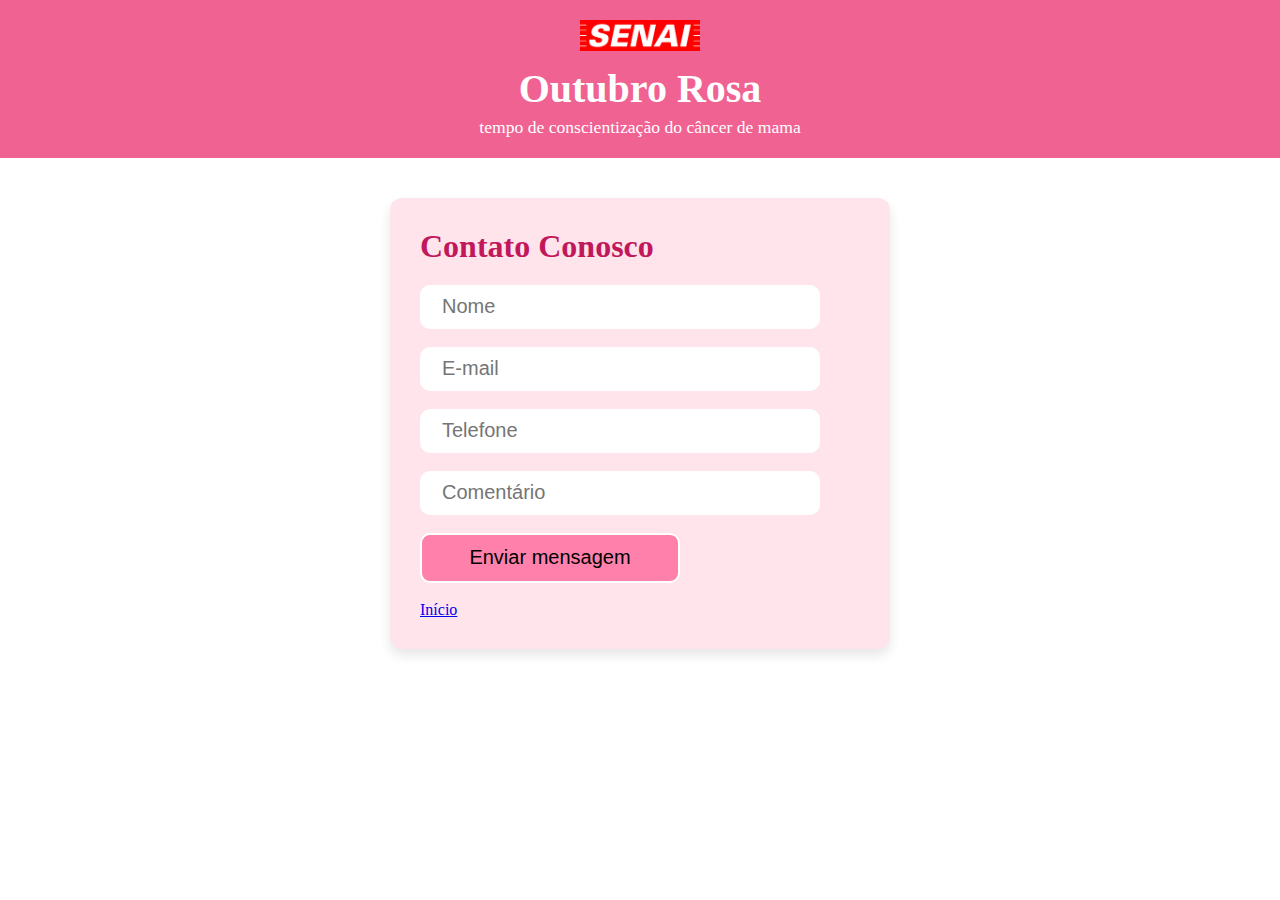
<file: paginas/contato.html>
<!DOCTYPE html>
<html lang="pt-br">
<head>
    <meta charset="UTF-8">
    <meta name="viewport" content="width=device-width, initial-scale=1.0">
    <title>Contato</title>
    <link rel="stylesheet" href="../assets/css/contato.css">
</head>
<body>
    <header>
        <img class="img-header" src="../imagens/senai-logo.png" alt="">
        <h1>Outubro Rosa</h1>
        <p>tempo de conscientização do câncer de mama</p>
    </header>
    <div>
        <h1>Contato Conosco</h1>

        <input type="text" id="nome" placeholder="Nome">
        <br><br>

        <input type="email" id="email" placeholder="E-mail">
        <br><br>

        <input type="tel" id="telefone" placeholder="Telefone">
        <br><br>

        <input type="text" id="comentario" placeholder="Comentário">
        <br><br>

        <button onclick="enviarWhatsApp()">Enviar mensagem</button>
        <br><br>

        <a href="../index.html">Início</a>
    </div>

</body>
<script src="../assets/js/contato.js"></script>
</html>
</file>
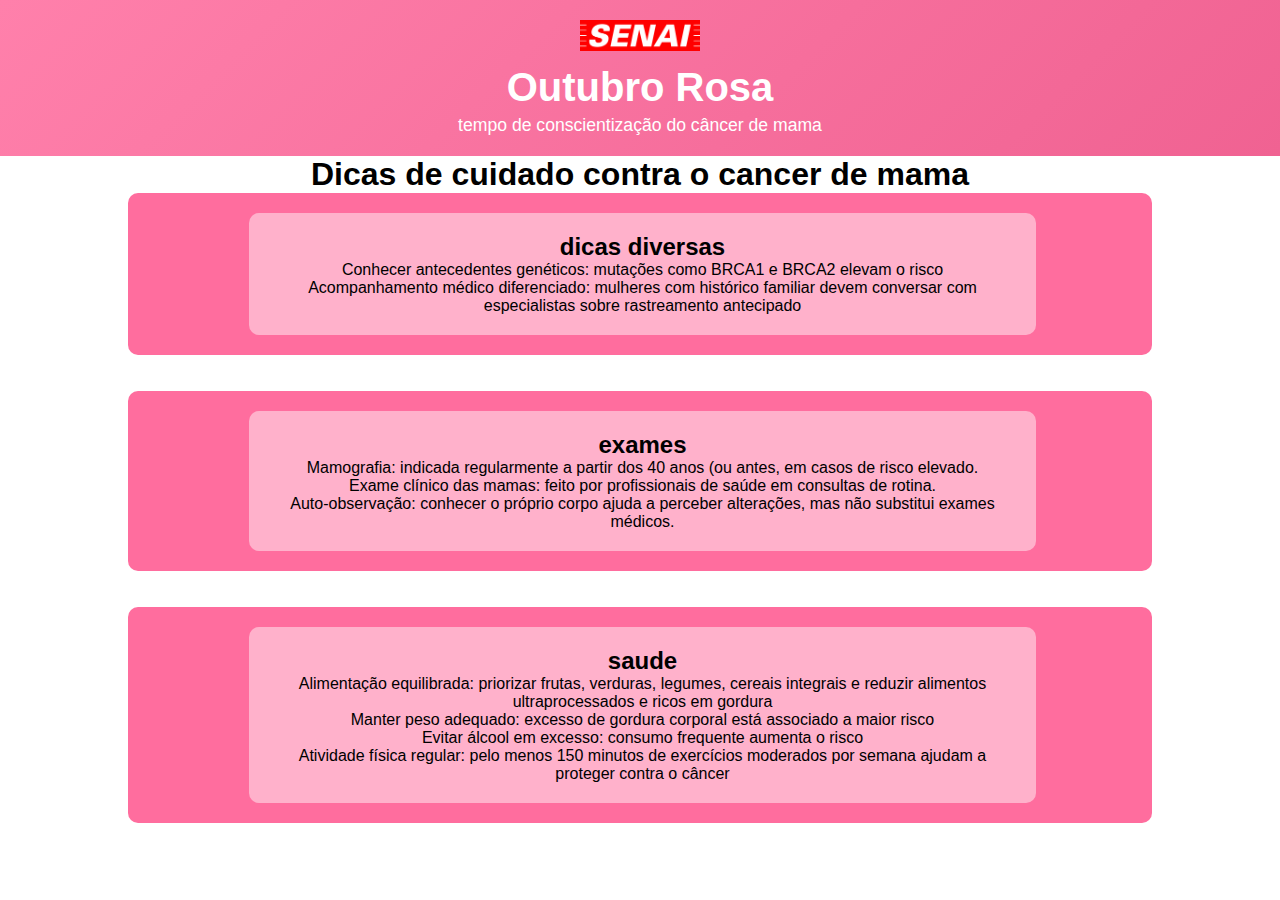
<file: paginas/cuide.html>
<!DOCTYPE html>
<html lang="en">

<head>
    <meta charset="UTF-8">
    <meta name="viewport" content="width=device-width, initial-scale=1.0">
    <title>Document</title>
    <link rel="stylesheet" href="../assets/css/pages.css">

</head>

<body>
    <header>
        <img class="img-header" src="../imagens/senai-logo.png" alt="">
        <h1>Outubro Rosa</h1>
        <p>tempo de conscientização do câncer de mama</p>
    </header>
    <h1>Dicas de cuidado contra o cancer de mama</h1>
    <section>

    
        <div class="fora">

        <div class="dentro">
            <h2>dicas diversas</h2>
            <ul>
                <li>Conhecer antecedentes genéticos: mutações como BRCA1 e BRCA2 elevam o risco</li>
                <li>Acompanhamento médico diferenciado: mulheres com histórico familiar devem conversar com
                    especialistas
                    sobre rastreamento antecipado</li>
            </ul>
        </div>
    </div>
    <br><br>
    <div class="fora">
        <div class="dentro">
            <h2>exames</h2>
            <ul>
                <li>Mamografia: indicada regularmente a partir dos 40 anos (ou antes, em casos de risco elevado.</li>
                <li>Exame clínico das mamas: feito por profissionais de saúde em consultas de rotina.</li>
                <li>Auto-observação: conhecer o próprio corpo ajuda a perceber alterações, mas não substitui exames
                    médicos.
                </li>
            </ul>
        </div>
    </div>

    <br><br>
    <div class="fora">
    <div class="dentro">
        <h2>saude</h2>
        <ul>
            <li> Alimentação equilibrada: priorizar frutas, verduras, legumes, cereais integrais e reduzir alimentos
                ultraprocessados e ricos em gordura</li>
            <li>Manter peso adequado: excesso de gordura corporal está associado a maior risco</li>
            <li>Evitar álcool em excesso: consumo frequente aumenta o risco</li>
            <li>Atividade física regular: pelo menos 150 minutos de exercícios moderados por semana ajudam a proteger
                contra o câncer</li>
        </ul>
    </div>
    </div>
</section>

</body>

</html>
</file>
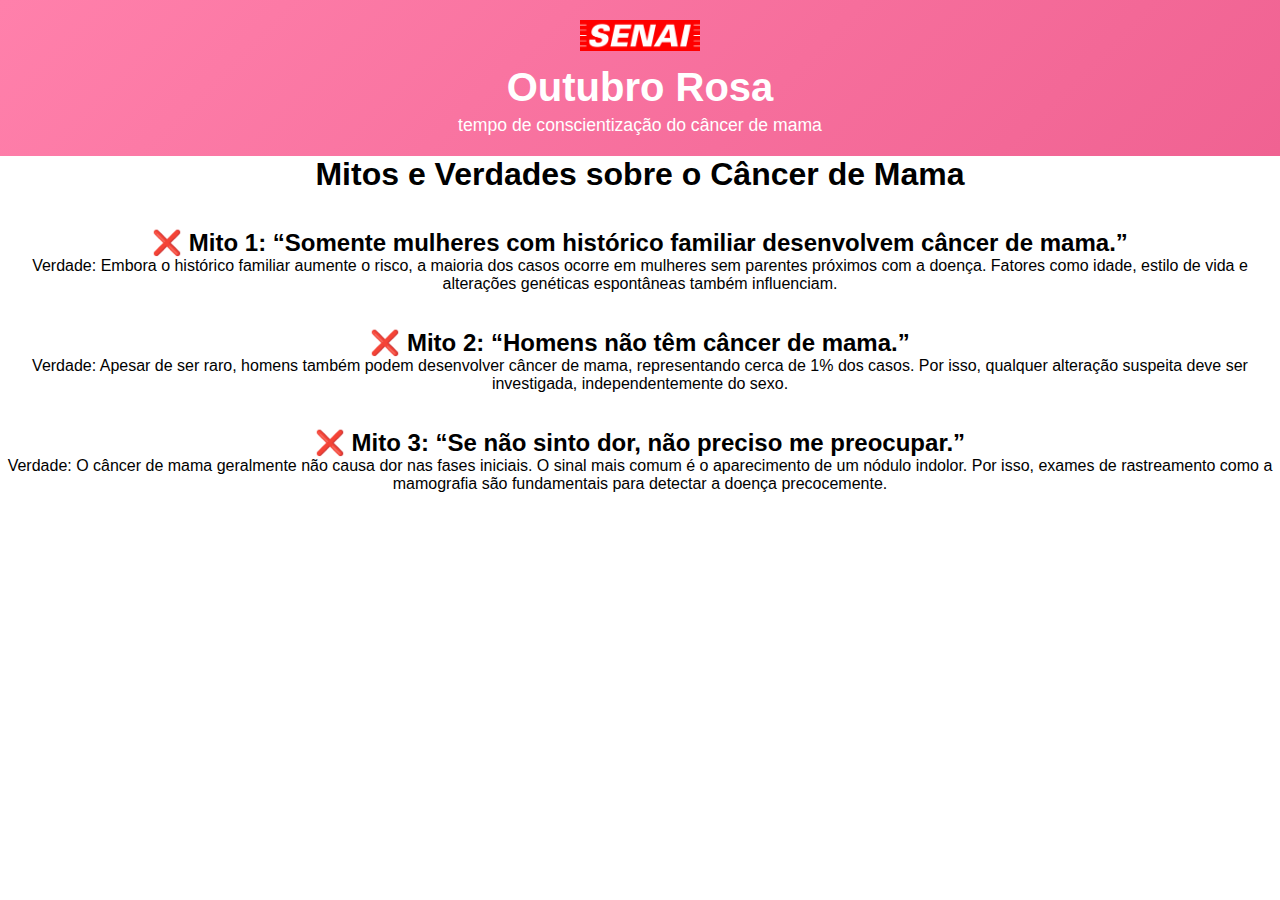
<file: paginas/mitos.html>
<!DOCTYPE html>
<html lang="en">

<head>
    <meta charset="UTF-8">
    <meta name="viewport" content="width=device-width, initial-scale=1.0">
    <title>Document</title>
    <link rel="stylesheet" href="../assets/css/pages.css">

</head>

<body>
    <header>
        <img class="img-header" src="../imagens/senai-logo.png" alt="">
        <h1>Outubro Rosa</h1>
        <p>tempo de conscientização do câncer de mama</p>
    </header>
    <h1>Mitos e Verdades sobre o Câncer de Mama</h1>
    <br><br>
    <div>
        <h2>❌ Mito 1: “Somente mulheres com histórico familiar desenvolvem câncer de mama.”</h2>
        <p>
            Verdade: Embora o histórico familiar aumente o risco, a maioria dos casos ocorre em mulheres sem parentes
            próximos com a doença. Fatores como idade, estilo de vida e alterações genéticas espontâneas também
            influenciam.
        </p>
    </div>
    <br><br>
    <div>
        <h2>❌ Mito 2: “Homens não têm câncer de mama.”</h2>
        <p>
            
            Verdade: Apesar de ser raro, homens também podem desenvolver câncer de mama, representando cerca de 1% dos
            casos. Por isso, qualquer alteração suspeita deve ser investigada, independentemente do sexo.
        </p>
    </div>
    <br><br>
    <div>
        <h2>❌ Mito 3: “Se não sinto dor, não preciso me preocupar.”</h2>
        <p>
            Verdade: O câncer de mama geralmente não causa dor nas fases iniciais. O sinal mais comum é o aparecimento
            de um nódulo indolor. Por isso, exames de rastreamento como a mamografia são fundamentais para detectar a
            doença precocemente.
        </p>
    </div>
</body>

</html>
</file>
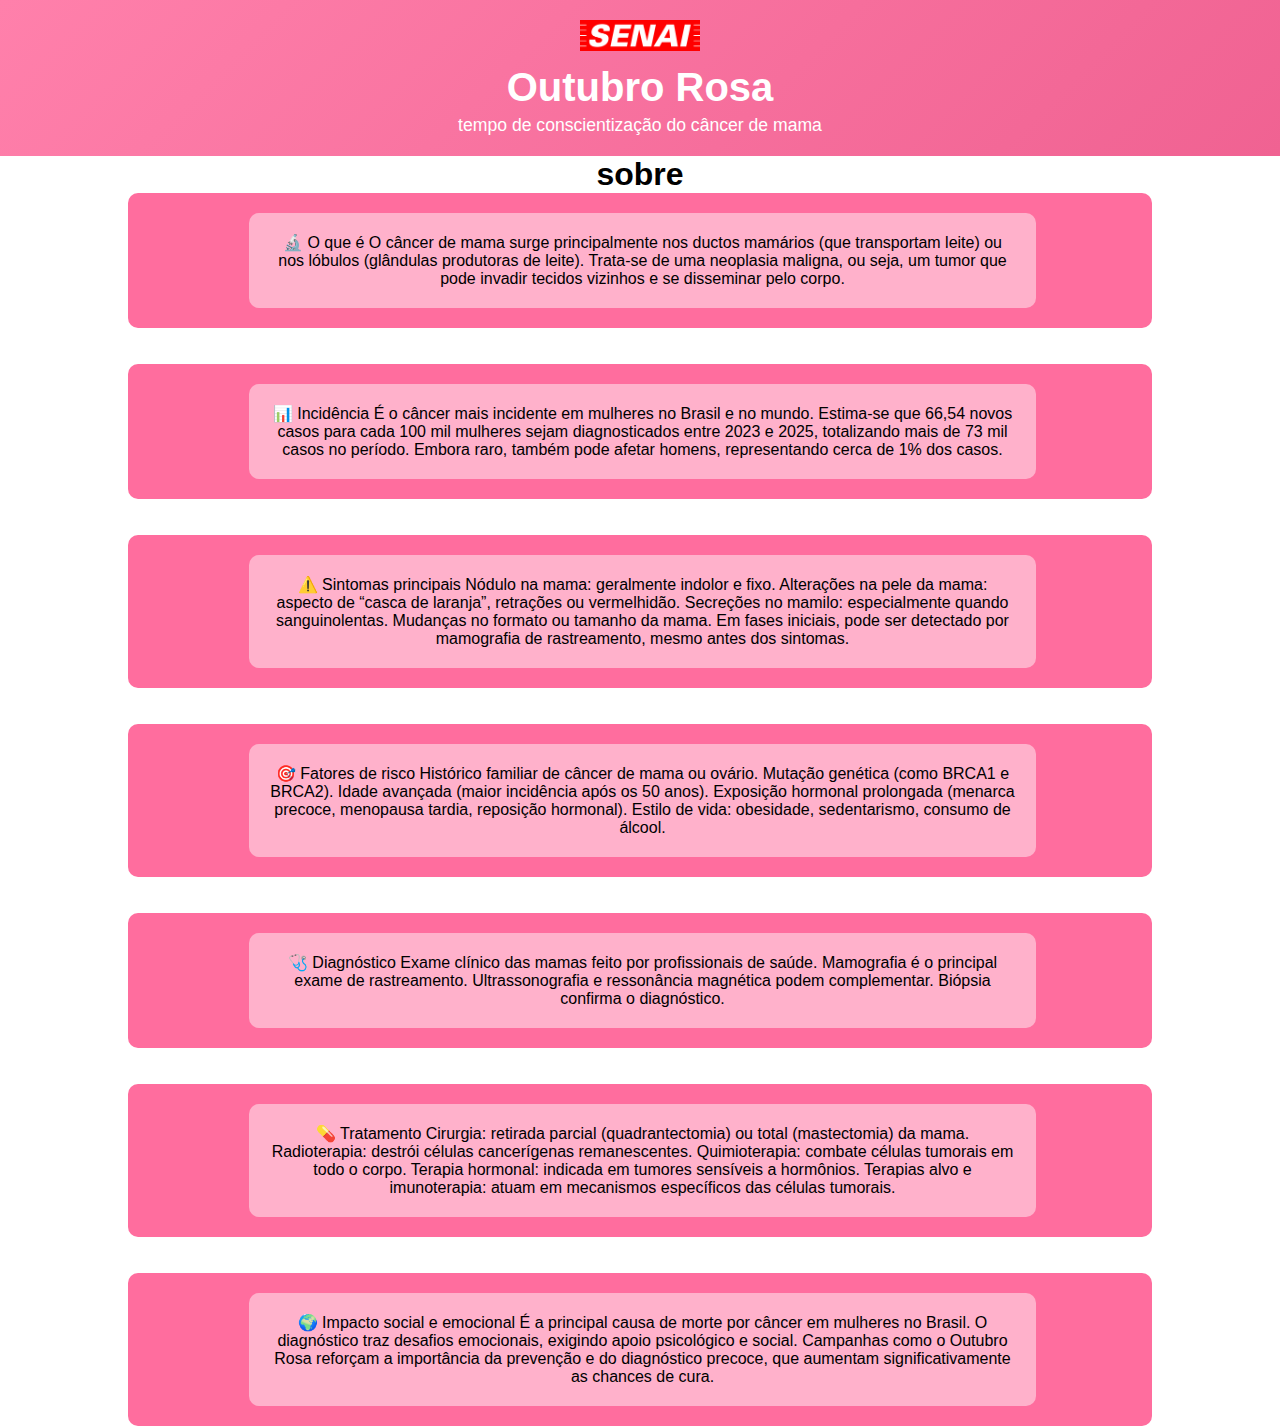
<file: paginas/sobre.html>
<!DOCTYPE html>
<html lang="en">

<head>
    <meta charset="UTF-8">
    <meta name="viewport" content="width=, initial-scale=1.0">
    <title>Document</title>
    <link rel="stylesheet" href="../assets/css/pages.css">

</head>

<body>
    <header>
        <img class="img-header" src="../imagens/senai-logo.png" alt="">
        <h1>Outubro Rosa</h1>
        <p>tempo de conscientização do câncer de mama</p>
    </header>
    <h1>sobre</h1>




    <section>
        <div class="fora">
            <div class="dentro">
                <p>🔬 O que é
                    O câncer de mama surge principalmente nos ductos mamários (que transportam leite) ou nos lóbulos
                    (glândulas
                    produtoras de leite).

                    Trata-se de uma neoplasia maligna, ou seja, um tumor que pode invadir tecidos vizinhos e se
                    disseminar pelo
                    corpo.
                </p>
            </div>
        </div>
        <br><br>
        <div class="fora">
            <div class="dentro">
                <p>
                    📊 Incidência
                    É o câncer mais incidente em mulheres no Brasil e no mundo.

                    Estima-se que 66,54 novos casos para cada 100 mil mulheres sejam diagnosticados entre 2023 e 2025,
                    totalizando
                    mais de 73 mil casos no período.

                    Embora raro, também pode afetar homens, representando cerca de 1% dos casos.
                </p>
            </div>
        </div>
        <br><br>
        <div class="fora">
            <div class="dentro">
                <p>⚠️ Sintomas principais
                    Nódulo na mama: geralmente indolor e fixo.

                    Alterações na pele da mama: aspecto de “casca de laranja”, retrações ou vermelhidão.

                    Secreções no mamilo: especialmente quando sanguinolentas.

                    Mudanças no formato ou tamanho da mama.

                    Em fases iniciais, pode ser detectado por mamografia de rastreamento, mesmo antes dos sintomas.
                </p>
            </div>
        </div>
        <br><br>
        <div class="fora">
            <div class="dentro">
                <p>🎯 Fatores de risco
                    Histórico familiar de câncer de mama ou ovário.

                    Mutação genética (como BRCA1 e BRCA2).

                    Idade avançada (maior incidência após os 50 anos).

                    Exposição hormonal prolongada (menarca precoce, menopausa tardia, reposição hormonal).

                    Estilo de vida: obesidade, sedentarismo, consumo de álcool.
                </p>
            </div>
        </div>
        <br><br>
        <div class="fora">
            <div class="dentro">
                <p>🩺 Diagnóstico
                    Exame clínico das mamas feito por profissionais de saúde.

                    Mamografia é o principal exame de rastreamento.

                    Ultrassonografia e ressonância magnética podem complementar.

                    Biópsia confirma o diagnóstico.
                </p>
            </div>
        </div>
        <br><br>
        <div class="fora">
            <div class="dentro">
                <p>💊 Tratamento
                    Cirurgia: retirada parcial (quadrantectomia) ou total (mastectomia) da mama.

                    Radioterapia: destrói células cancerígenas remanescentes.

                    Quimioterapia: combate células tumorais em todo o corpo.

                    Terapia hormonal: indicada em tumores sensíveis a hormônios.

                    Terapias alvo e imunoterapia: atuam em mecanismos específicos das células tumorais.
                </p>
            </div>
        </div>
        <br><br>
        <div class="fora">
            <div class="dentro">
                <p>🌍 Impacto social e emocional
                    É a principal causa de morte por câncer em mulheres no Brasil.

                    O diagnóstico traz desafios emocionais, exigindo apoio psicológico e social.

                    Campanhas como o Outubro Rosa reforçam a importância da prevenção e do diagnóstico precoce, que
                    aumentam
                    significativamente as chances de cura.</p>
            </div>
        </div>
    </section>
</body>

</html>
</file>
<file: assets/css/contato.css>
* {
      margin: 0;
  padding: 0;
  box-sizing: border-box;
}

header {
  text-align: center;
  padding: 20px;
  background-color: #f06292;
  color: white;
}

header .img-header {
  max-width: 120px;
  margin-bottom: 10px;
}

header h1 {
  font-size: 2.5rem;
  margin-bottom: 5px;
}

header p {
  font-size: 1.1rem;
  font-weight: 300;
}

div {
  width: 500px;
  margin: 40px auto;
  background-color: #ffe4ec;
  padding: 30px;
  border-radius: 12px;
  box-shadow: 0 6px 12px rgba(0,0,0,0.1);
}

div h1 {
  color: #c2185b;
  margin-bottom: 20px;
}

button {
    height: 50px;
    width: 260px;
    border: 2px solid rgb(255, 255, 255);
    border-radius: 10px;
    font-size: 20px;
    text-align: center;
    cursor: pointer;
    background-color: #ff80ab;
}

button:hover{
    background-color: #ffd9e5;
}

a:hover {
  text-decoration: underline;
}

input {
    height: 30px;
    width: 400px;
    padding: 20px;
    font-size: 20px;
    border: 2px solid rgb(255, 255, 255);
    border-radius: 10px;
}
</file>
<file: assets/css/pages.css>
* {
    margin: 0;
    padding: 0;
    box-sizing: border-box;
    font-family: "Segoe UI", Arial, sans-serif;
}

body {
    text-align: center;
}

header {
    text-align: center;
    padding: 20px;
    background: linear-gradient(135deg, #ff80ab, #f06292);
    color: white;
}

header .img-header {
    max-width: 120px;
    margin-bottom: 10px;
}

header h1 {
    font-size: 2.5rem;
    margin-bottom: 5px;
}

header p {
    font-size: 1.1rem;
    font-weight: 300;
}

section {
    display: flex;
    align-items: center;
    flex-direction: column;
}

.fora {
    background-color: #ff6d9e;
    width: 80%;
    border-radius: 10px;
    padding: 20px;
    display: flex;
    align-items: center;
    justify-content: center;
    flex-direction: column;

}

.dentro {
    background-color: #ffb1cb;
    display: flex;
    align-items: center;
    justify-content: center;
    flex-direction: column;
    width: 80%;
    border-radius: 10px;
    padding: 20px;
    margin-left: 5px;


}

h1 {
    text-align: center;
}


ul {
    list-style-type: none;
}
</file>
